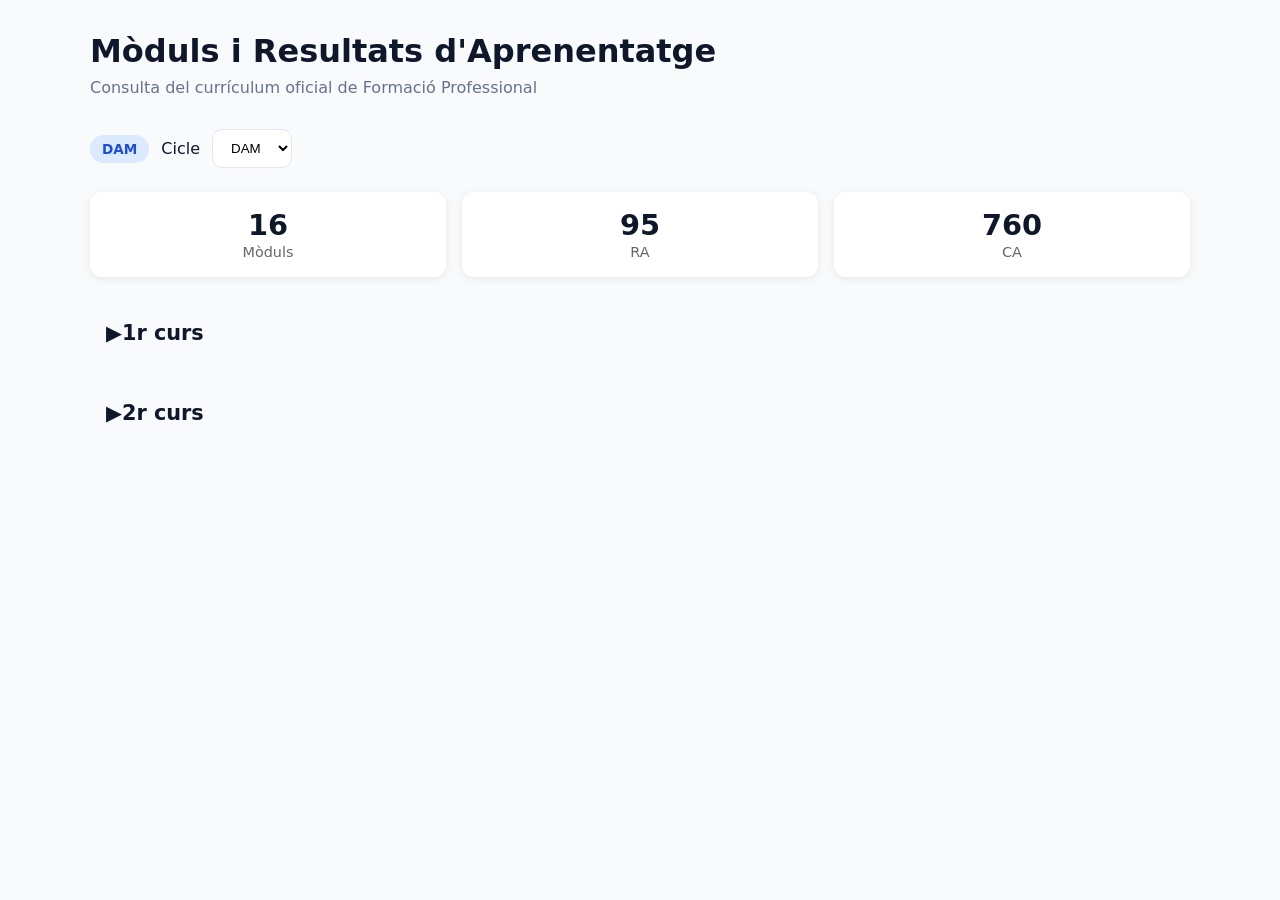
<file: docs/index.html>
<!DOCTYPE html>
<html lang="ca">

<head>
    <meta charset="UTF-8">
    <title>RAs FP</title>

    <link rel="stylesheet" href="./css/style.css">
</head>

<body>
    <div class="page">

        <header class="hero">
            <h1>Mòduls i Resultats d'Aprenentatge</h1>
            <p>Consulta del currículum oficial de Formació Professional</p>
        </header>

        <div class="toolbar">
            <span id="cycleBadge" class="cycle-badge">DAM</span>
            <label for="cycleSelect">Cicle</label>

            <select id="cycleSelect">
                <option value="dam">DAM</option>
                <option value="smx">SMX</option>
            </select>
        </div>
        <div id="dashboard"></div>
        <div id="app"></div>

    </div>
    <div id="weightsModal" class="modal hidden">
        <div class="modal-content">
            <div class="modal-header">
                <h3 id="weightsModalTitle"></h3>
                <button id="closeWeightsModal">✕</button>
            </div>

            <div id="weightsModalBody"></div>
        </div>
    </div>
    <script src="js/web.js"></script>
</body>

</html>
</file>
<file: docs/css/style.css>
:root {
    --bg: #f8fafc;
    --card: #ffffff;

    --text: #0f172a;
    --muted: #64748b;

    --border: #e2e8f0;

    --primary: #2563eb;

    --radius: 14px;

    --shadow:
        0 4px 12px rgba(0,0,0,.05);
}

* {
    box-sizing: border-box;
}

body {
    margin: 0;
    padding: 32px;

    font-family:
        Inter,
        system-ui,
        sans-serif;

    background: var(--bg);
    color: var(--text);
}

.page {
    max-width: 1100px;
    margin: auto;
}

.hero {
    margin-bottom: 32px;
}

.hero h1 {
    margin: 0;
    font-size: 2rem;
}

.hero p {
    color: var(--muted);
    margin-top: 8px;
}

.toolbar {
    display: flex;
    align-items: center;
    gap: 12px;

    margin-bottom: 24px;
}

select {
    padding: 10px 14px;

    border: 1px solid var(--border);
    border-radius: 10px;

    background: white;
}

.module {
    background: var(--card);

    border: 1px solid var(--border);

    border-radius: var(--radius);

    margin-bottom: 16px;

    box-shadow: var(--shadow);

    overflow: hidden;
}

.module-header {
    display: flex;

    justify-content: space-between;

    align-items: center;

    cursor: pointer;

    background: white;

    padding: 1rem;

    font-size: 1.05rem;

    font-weight: 700;


}

.module-header:hover {
    background: #f8fafc;
}

.module-header h2 {
    margin: 0;
    font-size: 1.1rem;
}

.module-link {
    text-decoration: none;
    color: var(--primary);
    font-size: .9rem;
}

.module-content {
    padding: 0 20px 20px;
}

.ra {
    margin-left: 1rem;
    margin-bottom: .75rem;
    background: #f8fafc;
    border-radius: 8px;
    overflow: hidden;
    border-left: 4px solid #3b82f6;
}

.ra-header {

    padding: 12px;

    border-radius: 10px;

    background: #f8fafc;

    cursor: pointer;

    font-weight: 600;
}

.ra-header:hover {
    background: #eef2ff;
}

.ra-content {
    margin-top: 8px;
    padding: 14px;
    border-left: 4px solid #cbd5e1;
    background: ivory;
    margin-left: 20px;
    margin-right: 20px;
    border-radius: 10px;
}


.ra-desc {
    margin-top: 0;
    color: #334155;
}

.criteria-list {
    padding-left: 20px;
    margin-left: 1rem;
}

.criterion {
    margin-bottom: 8px;
    line-height: 1.4;
    padding: .35rem 0;
    color: #475569;
}

.hidden {
    display: none;
}

.module-stats {
    font-size: .85rem;
    color: var(--muted);
    margin-left: auto;
    margin-right: 12px;
}

.cycle-badge {
    padding: 6px 12px;
    border-radius: 999px;
    font-size: .85rem;
    font-weight: 600;
}

.badge-dam {
    background: #dbeafe;
    color: #1d4ed8;
}

.badge-smx {
    background: #dcfce7;
    color: #15803d;
}

.weight-warning {
    color: #dc2626;
    font-weight: 700;
}

.ra-weight {
    background: #dbeafe;
    color: #1d4ed8;
    border-radius: 999px;
    padding: 2px 8px;
    font-size: .8rem;
    font-weight: 600;
}

#dashboard {
    margin-bottom: 1.5rem;
}

.dashboard-grid {
    display: grid;
    grid-template-columns: repeat(
        auto-fit,
        minmax(140px, 1fr)
    );
    gap: 1rem;
}

.dashboard-card {
    background: white;
    border-radius: 12px;
    padding: 1rem;
    text-align: center;
    box-shadow: 0 2px 8px
        rgba(0,0,0,.08);
}

.dashboard-number {
    display: block;
    font-size: 1.8rem;
    font-weight: 700;
}

.dashboard-label {
    color: #666;
    font-size: .9rem;
}

.dashboard-card.ok {
    border-top: 4px solid #16a34a;
}

.dashboard-card.warning {
    border-top: 4px solid #dc2626;
}


.weights-button {
    padding: .35rem .7rem;
    border: 1px solid var(--border);
    border-radius: 999px;
    cursor: pointer;
    background: #f8fafc;
    color: #334155;
    font-size: .8rem;
    font-weight: 600;
}

.weights-button:hover {
    background: #eef2ff;
    color: #1d4ed8;
}

.weights-panel {
    padding: 1rem;
    background: #f8fafc;
    border-radius: 8px;
    margin-top: .5rem;
    margin-bottom: .5rem;;
}


.weight-row {
    display: flex;
    justify-content: space-between;
    padding: .25rem 0;
}

.weight-row:not(:last-child) {
    border-bottom: 1px solid #e5e7eb;
}


.weight-info {
    display: flex;
    flex-direction: row;
    gap: 10px;
    flex: 1;
    
}

.weight-info strong {
    color: #0f172a;
    min-width: 40px;
}

.weight-info span {
    color: #64748b;
    font-size: .9rem;
}

.weight-value {
    
    color: #1d4ed8;
    
    white-space: nowrap;
    min-width: 50px;
    text-align: right;
    font-weight: 700;
}

.weight-row {
    display: flex;
    justify-content: space-between;
    align-items: center;

    gap: 1rem;
}





.course-title {
    margin-top: 2rem;
    margin-bottom: 1rem;
    padding: 0.75rem 1rem;
    cursor: pointer;
    font-size: 1.3rem;
    font-weight: 700;
    border-radius: 8px;
    background: var(--card-bg);
    border-bottom: 2px solid var(--border-color);
}


.modal {
    position: fixed;
    inset: 0;

    background: rgba(0, 0, 0, 0.45);

    display: flex;
    justify-content: center;
    align-items: center;

    z-index: 9999;
}

.modal.hidden {
    display: none;
}

.modal-content {
    background: white;

    width: min(900px, 90vw);
    max-height: 80vh;

    overflow-y: auto;

    border-radius: 12px;
    padding: 1.5rem;

    box-shadow:
        0 10px 30px rgba(0,0,0,.25);
}

.modal-header {
    display: flex;
    justify-content: space-between;
    align-items: center;
    margin-bottom: 1rem;
    padding-bottom: .75rem;
    border-bottom: 1px solid var(--border-color);
}

#closeWeightsModal {
    border: none;
    background: none;
    cursor: pointer;
    font-size: 1.2rem;
    color: #dc2626;
}
</file>
